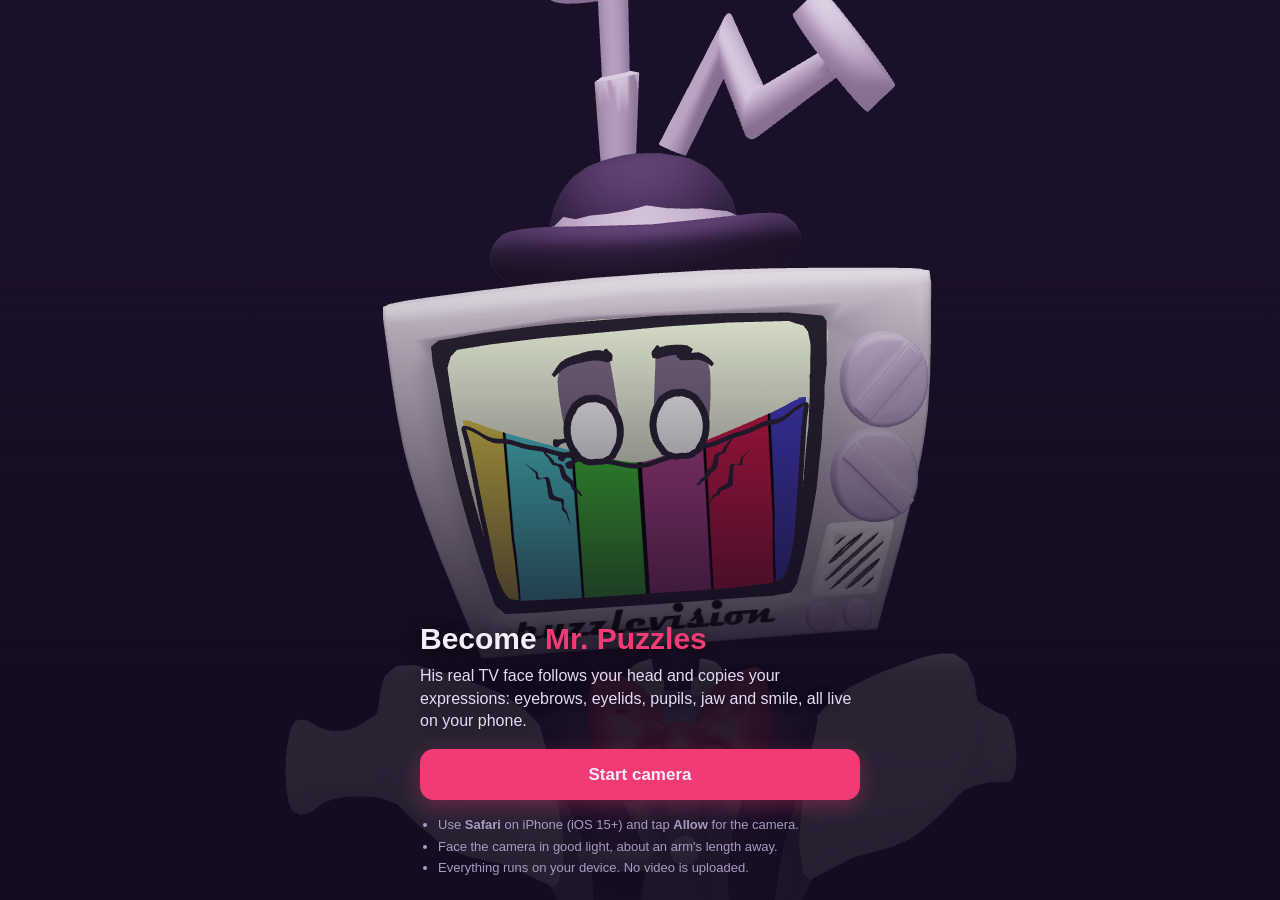
<file: index.html>
<!doctype html>
<html lang="en">
<head>
  <meta charset="utf-8">
  <meta name="viewport" content="width=device-width, initial-scale=1, viewport-fit=cover, user-scalable=no">
  <title>Mr. Puzzles Mirror - AR face filter</title>
  <meta name="description" content="Become Mr. Puzzles: a browser AR filter that drives his original TV-face rig from your real expressions.">
  <meta name="theme-color" content="#140c1f">
  <meta name="apple-mobile-web-app-capable" content="yes">
  <meta name="mobile-web-app-capable" content="yes">
  <meta name="apple-mobile-web-app-status-bar-style" content="black-translucent">
  <meta name="apple-mobile-web-app-title" content="Mr. Puzzles">
  <link rel="manifest" href="manifest.webmanifest">
  <link rel="apple-touch-icon" href="icons/icon-180.png">
  <link rel="icon" type="image/png" href="icons/icon-192.png">
  <link rel="stylesheet" href="css/style.css">
</head>
<body data-mode="photo">
  <!-- the camera feed is read as a texture; it must be in the DOM and "playing" for iOS Safari -->
  <video id="cam" playsinline muted autoplay></video>
  <canvas id="view"></canvas>
  <div id="flash"></div>

  <header id="top">
    <div class="brand"><span class="dot"></span>Mr. Puzzles <b>Mirror</b></div>
    <div class="top-actions">
      <div id="rec"><i></i><span id="timer">00:00</span></div>
      <button id="btnSettings" class="icon" type="button" aria-label="Settings">
        <svg viewBox="0 0 24 24"><path d="M12 8.6a3.4 3.4 0 1 0 0 6.8 3.4 3.4 0 0 0 0-6.8Zm8.2 4.4-.1-2 1.9-1.5-1.9-3.3-2.3.7a7 7 0 0 0-1.7-1l-.4-2.4h-3.8l-.4 2.4a7 7 0 0 0-1.7 1l-2.3-.7-1.9 3.3L5.9 11l-.1 2 .1 0-1.9 1.5 1.9 3.3 2.3-.7a7 7 0 0 0 1.7 1l.4 2.4h3.8l.4-2.4a7 7 0 0 0 1.7-1l2.3.7 1.9-3.3Z" fill="none" stroke="currentColor" stroke-width="1.6" stroke-linejoin="round"/></svg>
      </button>
    </div>
  </header>

  <div id="hint" role="status">Show your face to the camera</div>
  <pre id="debug" hidden></pre>

  <section id="moods" aria-label="Mood"></section>

  <footer id="bottom">
    <div id="modeSwitch" role="tablist">
      <button type="button" data-mode="photo" class="on">Photo</button>
      <button type="button" data-mode="video">Video</button>
    </div>
    <div class="row">
      <span class="spacer"></span>
      <button id="btnShutter" type="button" aria-label="Shutter"><i></i></button>
      <button id="btnFlip" class="icon" type="button" aria-label="Flip camera" hidden>
        <svg viewBox="0 0 24 24"><path d="M4 8.5V7a2 2 0 0 1 2-2h2.2l1-1.6h5.6l1 1.6H18a2 2 0 0 1 2 2v1.5M20 15.5V17a2 2 0 0 1-2 2H6a2 2 0 0 1-2-2v-1.5" fill="none" stroke="currentColor" stroke-width="1.7" stroke-linecap="round" stroke-linejoin="round"/><path d="m8 12.5 4-3.2 4 3.2M16 12.5 12 15.7l-4-3.2" fill="none" stroke="currentColor" stroke-width="1.7" stroke-linecap="round" stroke-linejoin="round"/></svg>
      </button>
    </div>
  </footer>

  <!-- start screen -->
  <main id="start">
    <div class="card">
      <h1>Become <span>Mr. Puzzles</span></h1>
      <p>His real TV face follows your head and copies your expressions: eyebrows, eyelids, pupils, jaw and smile, all live on your phone.</p>
      <button id="btnStart" class="primary" type="button" disabled>Loading…</button>
      <p id="loadMsg" class="small"></p>
      <p id="startError" class="error" hidden></p>
      <ul class="tips">
        <li>Use <b>Safari</b> on iPhone (iOS 15+) and tap <b>Allow</b> for the camera.</li>
        <li>Face the camera in good light, about an arm's length away.</li>
        <li>Everything runs on your device. No video is uploaded.</li>
      </ul>
    </div>
  </main>

  <!-- settings sheet -->
  <aside id="settings" aria-label="Settings">
    <div class="sheet">
      <div class="sheet-head"><h2>Settings</h2><button id="btnCloseSettings" class="icon sm" type="button" aria-label="Close">✕</button></div>
      <label class="row-s">Expressiveness <output id="sExprV"></output><input id="sExpr" type="range" min="0.8" max="2" step="0.05"></label>
      <label class="row-s">TV size <output id="sSizeV"></output><input id="sSize" type="range" min="0.5" max="1.3" step="0.01"></label>
      <label class="row-s">TV height <output id="sYV"></output><input id="sY" type="range" min="-6" max="6" step="0.1"></label>
      <label class="row-s">TV depth <output id="sZV"></output><input id="sZ" type="range" min="-6" max="14" step="0.1"></label>
      <label class="row-t">Mirror selfie view <input id="tMirror" type="checkbox"></label>
      <label class="row-t">Show shoulders &amp; bow tie <input id="tBody" type="checkbox"></label>
      <label class="row-t">Hat &amp; antenna physics <input id="tSecondary" type="checkbox"></label>
      <label class="row-t">Record microphone <input id="tMic" type="checkbox"></label>
      <label class="row-t">Debug overlay <input id="tDebug" type="checkbox"></label>
      <label class="row-s">Render quality
        <select id="sQuality"><option value="low">Battery saver</option><option value="balanced">Balanced</option><option value="high">Sharp</option></select></label>
      <div class="btns"><button id="btnCalibrate" type="button">Calibrate neutral face</button><button id="btnReset" type="button" class="ghost">Reset</button></div>
      <p class="small">Calibrate once while relaxing your face for a more accurate, more expressive result.</p>
    </div>
  </aside>

  <!-- photo / video review -->
  <section id="review" aria-label="Review">
    <div class="review-box">
      <div id="reviewMedia"></div>
      <div class="btns">
        <button id="btnShare" type="button" class="primary" hidden>Share / Save</button>
        <a id="btnSave" class="btn" download>Download</a>
        <button id="btnCloseReview" type="button" class="ghost">Close</button>
      </div>
    </div>
  </section>

  <div id="toast" role="status"></div>
  <script type="module" src="js/app.js"></script>
</body>
</html>
</file>
<file: css/style.css>
:root{--bg:#140c1f;--panel:#221535;--ink:#f4eefc;--mut:#a99bc2;--pink:#f23a75;--cyan:#4bc6d6;--yellow:#ffd166;
  --sat:env(safe-area-inset-top,0px);--sab:env(safe-area-inset-bottom,0px);--sal:env(safe-area-inset-left,0px);--sar:env(safe-area-inset-right,0px)}
*{box-sizing:border-box;-webkit-tap-highlight-color:transparent}
html,body{margin:0;height:100%;background:var(--bg);color:var(--ink);overflow:hidden;overscroll-behavior:none;
  font:16px/1.4 -apple-system,BlinkMacSystemFont,"SF Pro Text","Segoe UI",Roboto,sans-serif;-webkit-user-select:none;user-select:none;touch-action:manipulation}
#cam{position:fixed;left:0;top:0;width:2px;height:2px;opacity:.01;pointer-events:none}
#view{position:fixed;inset:0;width:100%;height:100%;display:block;background:var(--bg)}
button,select,input,a{font:inherit;color:inherit}
button{cursor:pointer;border:0;background:none}
#flash{position:fixed;inset:0;background:#fff;opacity:0;pointer-events:none}
#flash.go{animation:flash .35s ease-out}
@keyframes flash{0%{opacity:.85}100%{opacity:0}}

/* hide the camera UI until live */
#top,#bottom,#moods,#hint{opacity:0;pointer-events:none;transition:opacity .3s}
body.live #top,body.live #bottom,body.live #moods{opacity:1;pointer-events:auto}
#hint{pointer-events:none}

#top{position:fixed;left:0;right:0;top:0;padding:calc(var(--sat) + 10px) calc(var(--sar) + 14px) 8px calc(var(--sal) + 14px);display:flex;justify-content:space-between;align-items:center;
  background:linear-gradient(#140c1fcc,#140c1f00)}
.brand{font-weight:700;letter-spacing:.2px;display:flex;align-items:center;gap:8px;text-shadow:0 1px 8px #0008}
.brand b{color:var(--pink)}
.brand .dot{width:10px;height:10px;border-radius:50%;background:conic-gradient(var(--yellow),var(--cyan),#6bd35a,#f76cbc,var(--pink),var(--yellow))}
.top-actions{display:flex;align-items:center;gap:10px}
.icon{width:44px;height:44px;border-radius:50%;display:grid;place-items:center;background:#0006;backdrop-filter:blur(8px);-webkit-backdrop-filter:blur(8px)}
.icon svg{width:24px;height:24px}
.icon.sm{width:36px;height:36px}
#rec{display:none;align-items:center;gap:6px;background:#0008;padding:6px 10px;border-radius:99px;font-variant-numeric:tabular-nums}
#rec i{width:10px;height:10px;border-radius:50%;background:#ff3b3b;animation:blink 1s infinite}
body.recording #rec{display:flex}
@keyframes blink{50%{opacity:.25}}

#hint{position:fixed;left:50%;top:calc(var(--sat) + 70px);transform:translateX(-50%);padding:8px 16px;border-radius:99px;background:#000a;font-size:14px;white-space:nowrap;opacity:0;transition:opacity .25s}
#hint.show{opacity:1}
#debug{position:fixed;left:calc(var(--sal) + 10px);top:calc(var(--sat) + 64px);margin:0;padding:6px 8px;background:#000a;color:#9ff;font:11px/1.35 ui-monospace,Menlo,monospace;border-radius:8px;pointer-events:none;white-space:pre}

#moods{position:fixed;left:0;right:0;bottom:calc(var(--sab) + 150px);display:flex;gap:8px;overflow-x:auto;padding:4px calc(var(--sar) + 14px) 4px calc(var(--sal) + 14px);scrollbar-width:none}
#moods::-webkit-scrollbar{display:none}
.chip{flex:0 0 auto;display:flex;flex-direction:column;align-items:center;gap:2px;min-width:58px;padding:7px 8px;border-radius:16px;background:#0007;backdrop-filter:blur(8px);-webkit-backdrop-filter:blur(8px);border:1.5px solid transparent}
.chip span{font-size:22px;line-height:1}
.chip small{font-size:10.5px;color:var(--mut)}
.chip.on{border-color:var(--pink);background:#f23a7526}
.chip.on small{color:var(--ink)}

#bottom{position:fixed;left:0;right:0;bottom:0;padding:10px calc(var(--sar) + 18px) calc(var(--sab) + 14px) calc(var(--sal) + 18px);display:flex;flex-direction:column;align-items:center;gap:10px;
  background:linear-gradient(#140c1f00,#140c1fd0 60%)}
#modeSwitch{display:flex;gap:4px;background:#0007;border-radius:99px;padding:3px}
#modeSwitch button{padding:6px 16px;border-radius:99px;font-size:14px;font-weight:600;color:var(--mut)}
#modeSwitch button.on{background:#fff;color:#140c1f}
#modeSwitch button:disabled{opacity:.35}
.row{display:flex;align-items:center;justify-content:space-between;width:100%;max-width:420px}
.spacer{width:44px}
#btnShutter{width:78px;height:78px;border-radius:50%;border:4px solid #fff;display:grid;place-items:center;padding:0;background:transparent}
#btnShutter i{width:60px;height:60px;border-radius:50%;background:#fff;transition:all .15s}
body[data-mode="video"] #btnShutter i{background:var(--pink)}
body.recording #btnShutter i{width:30px;height:30px;border-radius:8px;background:#ff3b3b}
#btnShutter:active i{transform:scale(.9)}

/* start screen */
#start{position:fixed;inset:0;display:grid;place-items:end center;padding:20px 20px calc(var(--sab) + 20px);background:linear-gradient(#140c1f00 30%,#140c1fe6 75%);transition:opacity .4s,visibility .4s}
#start.gone{opacity:0;visibility:hidden;pointer-events:none}
.card{width:100%;max-width:440px}
h1{font-size:30px;line-height:1.1;margin:0 0 10px;text-shadow:0 2px 14px #000a}
h1 span{color:var(--pink)}
.card p{margin:0 0 16px;color:#e6dcf5;text-shadow:0 1px 8px #000a}
.small{font-size:13px;color:var(--mut)!important}
.primary,.btn,.btns button{display:inline-block;text-align:center;padding:14px 20px;border-radius:14px;background:var(--pink);font-weight:700;font-size:17px;text-decoration:none;box-shadow:0 6px 20px #f23a7555}
#btnStart{width:100%}
.primary:disabled{opacity:.6}
.ghost{background:#ffffff1f!important;box-shadow:none!important}
.error{background:#4a1020;border:1px solid #ff6b81;padding:10px 12px;border-radius:12px;font-size:14px}
.tips{margin:14px 0 0;padding:0 0 0 18px;color:var(--mut);font-size:13px}
.tips li{margin:3px 0}

/* sheets */
#settings{position:fixed;inset:0;background:#0008;opacity:0;visibility:hidden;transition:.25s;display:flex;align-items:flex-end}
#settings.open{opacity:1;visibility:visible}
.sheet{width:100%;max-width:520px;margin:0 auto;background:var(--panel);border-radius:22px 22px 0 0;padding:16px 18px calc(var(--sab) + 18px);max-height:88dvh;overflow:auto;transform:translateY(30px);transition:transform .25s;-webkit-user-select:none}
#settings.open .sheet{transform:none}
.sheet-head{display:flex;justify-content:space-between;align-items:center;margin-bottom:6px}
.sheet h2{margin:0;font-size:19px}
.row-s,.row-t{display:grid;grid-template-columns:1fr auto;align-items:center;gap:4px 12px;padding:10px 0;border-bottom:1px solid #ffffff14;font-size:15px}
.row-s input[type=range]{grid-column:1/-1;width:100%;accent-color:var(--pink)}
.row-s output{color:var(--mut);font-variant-numeric:tabular-nums}
.row-s select{background:#ffffff14;border:0;border-radius:10px;padding:8px 10px}
.row-t input{width:46px;height:28px;accent-color:var(--pink)}
.btns{display:flex;gap:10px;flex-wrap:wrap;margin:14px 0 8px}
.btns button,.btns .btn{flex:1;font-size:15px;padding:12px 14px}

#review{position:fixed;inset:0;background:#000d;display:grid;place-items:center;opacity:0;visibility:hidden;transition:.25s;padding:calc(var(--sat) + 12px) 14px calc(var(--sab) + 12px)}
#review.open{opacity:1;visibility:visible}
.review-box{width:100%;max-width:440px;max-height:100%;display:flex;flex-direction:column}
#reviewMedia{flex:1;min-height:0;display:grid;place-items:center}
#reviewMedia img,#reviewMedia video{max-width:100%;max-height:72dvh;border-radius:16px;box-shadow:0 10px 40px #000a;-webkit-user-select:auto;user-select:auto;-webkit-touch-callout:default}

#toast{position:fixed;left:50%;bottom:calc(var(--sab) + 210px);transform:translate(-50%,10px);background:#000c;padding:10px 16px;border-radius:12px;font-size:14px;opacity:0;pointer-events:none;transition:.25s;max-width:86vw;text-align:center;z-index:9}
#toast.show{opacity:1;transform:translate(-50%,0)}
@media (max-height:620px){#moods{bottom:calc(var(--sab) + 130px)}.chip small{display:none}}
@media (prefers-reduced-motion:reduce){*{transition:none!important;animation:none!important}}

body.clean #start,body.clean #top,body.clean #bottom,body.clean #moods,body.clean #hint,body.clean #toast{display:none!important}
</file>
